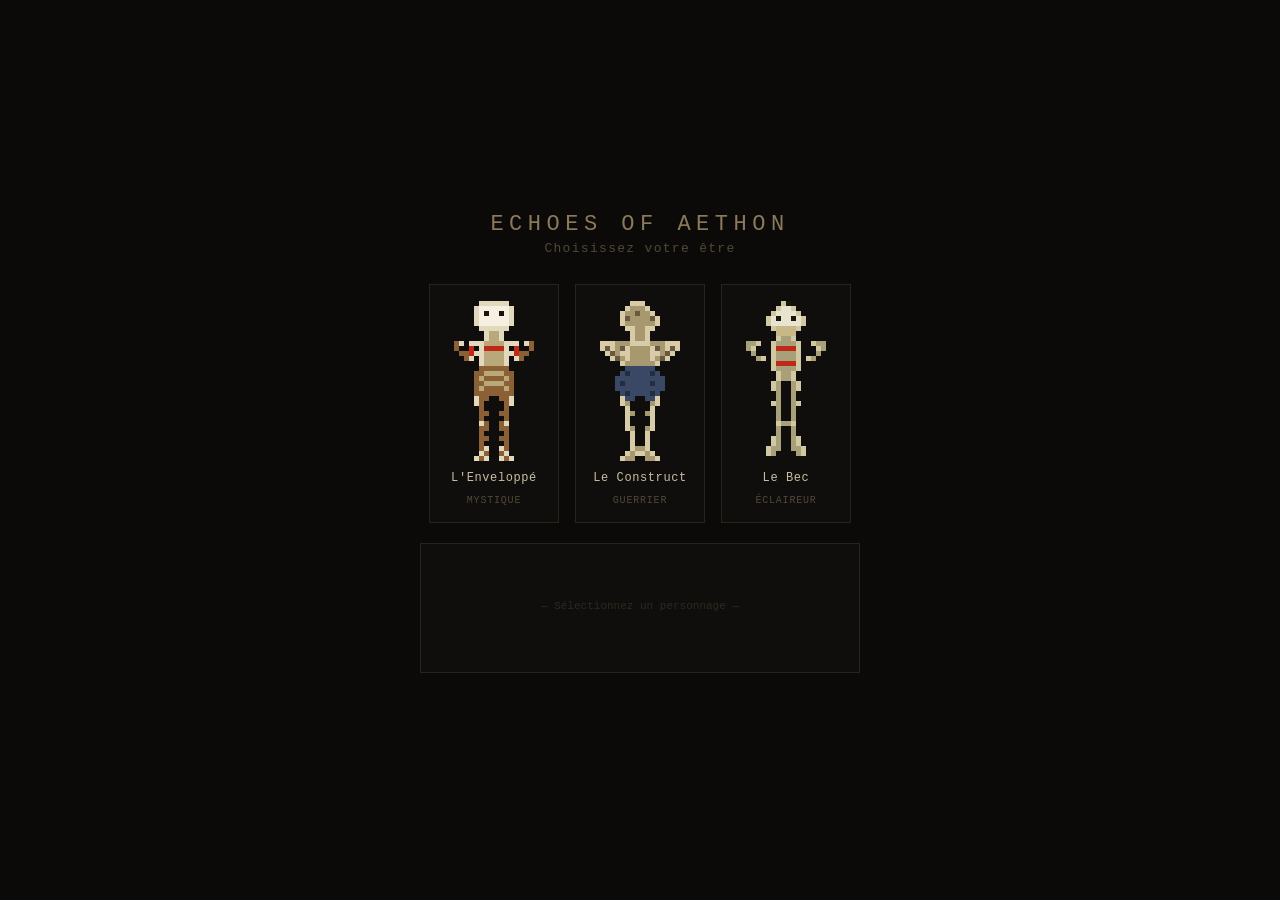
<file: index.html>
<!DOCTYPE html>
<html lang="en">
<head>
  <meta charset="UTF-8">
  <meta name="viewport" content="width=device-width, initial-scale=1.0">
  <title>Echoes of Aethon</title>
  <style>
    * { margin: 0; padding: 0; box-sizing: border-box; }
    html, body {
      width: 100%; height: 100%;
      background: #000;
      display: flex;
      align-items: center;
      justify-content: center;
      overflow: hidden;
    }
    #canvas-container {
      image-rendering: pixelated;
      background: #000;
      display: flex;
      align-items: center;
      justify-content: center;
    }
  </style>
</head>
<body>

<!-- CONFIG — must be first, everything depends on it -->
<script src="js/engine/config.js"></script>

<!-- DATA -->
<script src="js/data/abilities.js"></script>
<script src="js/data/spells.js"></script>
<script src="js/data/items.js"></script>
<script src="js/data/enemies.js"></script>
<script src="js/data/areas.js"></script>
<script src="js/data/areas_patch.js"></script>
<script src="js/data/npcs.js"></script>
<script src="js/data/npcs_extra.js"></script>
<script src="js/data/quests.js"></script>
<script src="js/data/quests_extra.js"></script>
<script src="js/data/maps.js"></script>
<script src="js/data/maps_extended.js"></script>
<script src="js/data/maps_phase3.js"></script>
<script src="js/data/maps_phase4.js"></script>
<script src="js/data/maps_phase5.js"></script>
<script src="js/data/characters.js"></script>

<!-- ENGINE CORE (depend on config + data) -->
<script src="js/engine/sprite_scaler.js"></script>
<script src="js/engine/sprites_48.js"></script>
<script src="js/engine/input.js"></script>
<script src="js/engine/camera.js"></script>
<script src="js/engine/tilemap.js"></script>
<script src="js/engine/player.js"></script>

<!-- SPRITES -->
<script src="js/engine/sprites.js"></script>
<script src="js/engine/spritedata.js"></script>
<script src="js/engine/sprite_integration.js"></script>
<script src="js/engine/sprites_detailed.js"></script>

<!-- EFFECTS & PARTICLES -->
<script src="js/engine/effects.js"></script>
<script src="js/engine/particles.js"></script>
<script src="js/engine/damage_numbers.js"></script>
<script src="js/engine/effects_integration.js"></script>
<script src="js/engine/engine_effects_patch.js"></script>

<!-- LIGHTING -->
<script src="js/engine/lighting.js"></script>
<script src="js/engine/lighting_integration.js"></script>
<script src="js/engine/keyboard_layouts.js"></script>

<!-- LEGACY COMBAT BASE (patched over by combat_full below) -->
<script src="js/engine/combat_canvas.js"></script>
<script src="js/engine/combat_canvas_integration.js"></script>

<!-- HD UI -->
<script src="js/engine/ui_hd.js"></script>

<!-- OVERLAY SYSTEMS (dialogue · inventory · combat — loaded before engine.js so they exist at init time) -->
<script src="js/engine/dialogue_canvas.js"></script>
<script src="js/engine/inventory_canvas.js"></script>
<script src="js/engine/combat_full.js"></script>
<script src="js/engine/combat_enhanced.js"></script>

<!-- AUDIO -->
<script src="js/engine/audio.js"></script>
<script src="js/engine/audio_integration.js"></script>

<!-- DEBUG -->
<script src="js/engine/debug_mode.js"></script>

<!-- POLISH -->
<script src="js/engine/minimap.js"></script>
<script src="js/engine/cutscene.js"></script>
<script src="js/engine/ui_polish.js"></script>
<script src="js/engine/polish_integration.js"></script>

<!-- GAME SYSTEMS -->
<script src="js/audio.js"></script>
<script src="js/systems/state.js"></script>
<script src="js/systems/time.js"></script>
<script src="js/systems/reputations.js"></script>
<script src="js/systems/skills.js"></script>
<script src="js/systems/combat.js"></script>
<script src="js/systems/dialogue.js"></script>
<script src="js/systems/inventory.js"></script>
<script src="js/systems/movements.js"></script>
<script src="js/systems/quests.js"></script>
<script src="js/systems/save.js"></script>
<script src="js/systems/character_select.js"></script>

<!-- ENGINE (last — inits after all systems are defined) -->
<script src="js/engine/engine.js"></script>

<!-- ENTRY -->
<script src="main.js"></script>

</body>
</html>
</file>
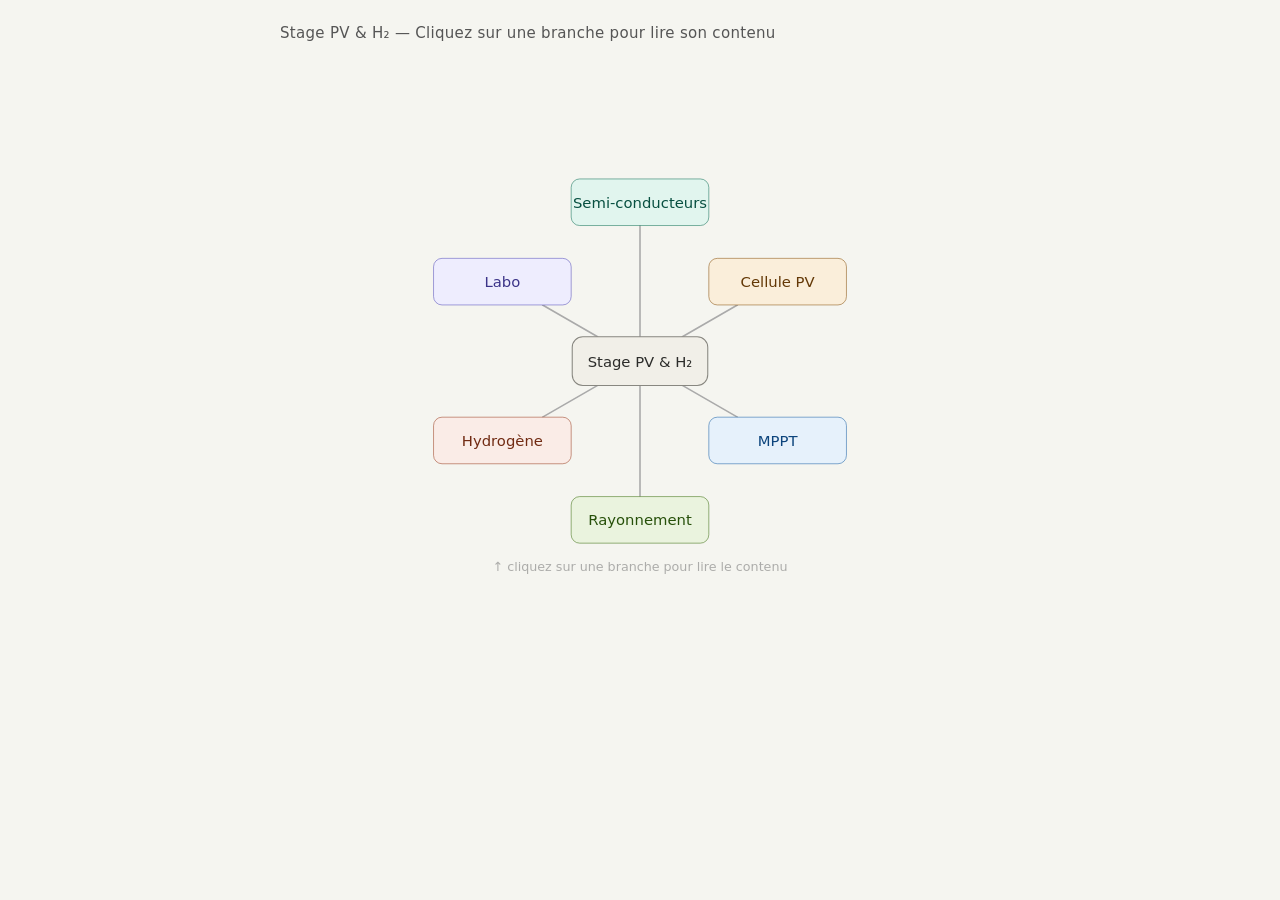
<file: js/systems/carte_mentale.html>
<!DOCTYPE html>
<html lang="fr">
<head>
<meta charset="UTF-8">
<meta name="viewport" content="width=device-width, initial-scale=1.0">
<title>Carte mentale — Stage PV & H₂</title>
<style>
  *{box-sizing:border-box;margin:0;padding:0}
  body{font-family:system-ui,sans-serif;background:#f5f5f0;display:flex;flex-direction:column;align-items:center;padding:24px 16px;min-height:100vh}
  h1{font-size:15px;font-weight:500;color:#555;margin-bottom:12px;letter-spacing:.02em}
  #wrap{width:100%;max-width:720px}
  svg{width:100%;height:auto}
  .mn{cursor:pointer}.mn rect{transition:stroke-width .12s,filter .12s}.mn:hover rect{filter:brightness(.93)}
  #panel{display:none;margin-top:8px;border:1px solid #ddd;border-radius:12px;overflow:hidden;background:#fff;box-shadow:0 1px 4px rgba(0,0,0,.06)}
  #ph{padding:12px 16px;font-size:14px;font-weight:600;border-bottom:1px solid #eee}
  #pb{padding:8px 16px 12px}
  .pi{padding:7px 0;border-bottom:1px solid #f0f0f0;display:grid;grid-template-columns:150px 1fr;gap:12px;align-items:start}
  .pi:last-child{border-bottom:none}
  .pl{font-weight:600;font-size:12px;color:#333;padding-top:1px}
  .pv{font-size:12px;color:#555;line-height:1.6}
  @media(prefers-color-scheme:dark){
    body{background:#1a1a1a}#panel{background:#242424;border-color:#3a3a3a}
    #ph{border-bottom-color:#333}.pi{border-bottom-color:#333}
    .pl{color:#ddd}.pv{color:#999}h1{color:#888}
  }
</style>
</head>
<body>
<div id="wrap">
<h1>Stage PV &amp; H₂ — Cliquez sur une branche pour lire son contenu</h1>
<svg viewBox="0 0 680 500" xmlns="http://www.w3.org/2000/svg">
<defs>
<style>
.t{font:14px system-ui,sans-serif;fill:#444}
.th{font:500 14px system-ui,sans-serif;fill:#333}
.ts{font:12px system-ui,sans-serif;fill:#666}
/* branch colors */
.c-teal rect{fill:#E1F5EE;stroke:#0F6E56}
.c-teal text{fill:#085041}
.c-amber rect{fill:#FAEEDA;stroke:#854F0B}
.c-amber text{fill:#633806}
.c-blue rect{fill:#E6F1FB;stroke:#185FA5}
.c-blue text{fill:#0C447C}
.c-green rect{fill:#EAF3DE;stroke:#3B6D11}
.c-green text{fill:#27500A}
.c-coral rect{fill:#FAECE7;stroke:#993C1D}
.c-coral text{fill:#712B13}
.c-purple rect{fill:#EEEDFE;stroke:#534AB7}
.c-purple text{fill:#3C3489}
.c-gray rect{fill:#F1EFE8;stroke:#888780}
.c-gray text{fill:#2C2C2A}
@media(prefers-color-scheme:dark){
.c-teal rect{fill:#085041;stroke:#5DCAA5}.c-teal text{fill:#9FE1CB}
.c-amber rect{fill:#633806;stroke:#EF9F27}.c-amber text{fill:#FAC775}
.c-blue rect{fill:#0C447C;stroke:#378ADD}.c-blue text{fill:#B5D4F4}
.c-green rect{fill:#27500A;stroke:#639922}.c-green text{fill:#C0DD97}
.c-coral rect{fill:#712B13;stroke:#D85A30}.c-coral text{fill:#F5C4B3}
.c-purple rect{fill:#3C3489;stroke:#7F77DD}.c-purple text{fill:#CECBF6}
.c-gray rect{fill:#2C2C2A;stroke:#888780}.c-gray text{fill:#D3D1C7}
.th{fill:#ccc}.ts{fill:#888}
}
</style>
</defs>

<!-- Connector lines -->
<line x1="340" y1="267" x2="340" y2="162" stroke="#aaa" stroke-width="1.5" stroke-linecap="round"/>
<line x1="380" y1="267" x2="432" y2="237" stroke="#aaa" stroke-width="1.5" stroke-linecap="round"/>
<line x1="380" y1="313" x2="432" y2="343" stroke="#aaa" stroke-width="1.5" stroke-linecap="round"/>
<line x1="340" y1="313" x2="340" y2="418" stroke="#aaa" stroke-width="1.5" stroke-linecap="round"/>
<line x1="300" y1="313" x2="248" y2="343" stroke="#aaa" stroke-width="1.5" stroke-linecap="round"/>
<line x1="300" y1="267" x2="248" y2="237" stroke="#aaa" stroke-width="1.5" stroke-linecap="round"/>

<!-- Centre -->
<g class="c-gray">
  <rect x="276" y="267" width="128" height="46" rx="10" stroke-width="1"/>
  <text class="th" x="340" y="290" text-anchor="middle" dominant-baseline="central">Stage PV &amp; H₂</text>
</g>

<!-- Branches principales -->
<g class="mn c-teal" id="n-semi" onclick="S('semi')">
  <rect x="275" y="118" width="130" height="44" rx="8" stroke-width="0.5"/>
  <text class="th" x="340" y="140" text-anchor="middle" dominant-baseline="central">Semi-conducteurs</text>
</g>
<g class="mn c-amber" id="n-cell" onclick="S('cell')">
  <rect x="405" y="193" width="130" height="44" rx="8" stroke-width="0.5"/>
  <text class="th" x="470" y="215" text-anchor="middle" dominant-baseline="central">Cellule PV</text>
</g>
<g class="mn c-blue" id="n-mppt" onclick="S('mppt')">
  <rect x="405" y="343" width="130" height="44" rx="8" stroke-width="0.5"/>
  <text class="th" x="470" y="365" text-anchor="middle" dominant-baseline="central">MPPT</text>
</g>
<g class="mn c-green" id="n-ray" onclick="S('ray')">
  <rect x="275" y="418" width="130" height="44" rx="8" stroke-width="0.5"/>
  <text class="th" x="340" y="440" text-anchor="middle" dominant-baseline="central">Rayonnement</text>
</g>
<g class="mn c-coral" id="n-hyd" onclick="S('hyd')">
  <rect x="145" y="343" width="130" height="44" rx="8" stroke-width="0.5"/>
  <text class="th" x="210" y="365" text-anchor="middle" dominant-baseline="central">Hydrogène</text>
</g>
<g class="mn c-purple" id="n-lab" onclick="S('lab')">
  <rect x="145" y="193" width="130" height="44" rx="8" stroke-width="0.5"/>
  <text class="th" x="210" y="215" text-anchor="middle" dominant-baseline="central">Labo</text>
</g>

<text class="ts" x="340" y="488" text-anchor="middle" opacity="0.5">↑ cliquez sur une branche pour lire le contenu</text>
</svg>

<!-- Panneau de contenu -->
<div id="panel">
  <div id="ph"></div>
  <div id="pb"></div>
</div>
</div>

<script>
const D={
  semi:{l:"Semi-conducteurs & Physique PV",c:["#0F6E56","#5DCAA5"],i:[
    ["Bandes Ec / Ev","Ec = bas de la bande de conduction (siège du courant électrique). Ev = haut de la bande de valence (électrons liants entre atomes)."],
    ["Gap Eg — bande interdite","Zone d'énergie interdite entre Ev et Ec. Petit gap → semi-conducteur. Grand gap → isolant. Mesurable via le seuil d'absorption optique."],
    ["Niveau de Fermi EF","Énergie d'équilibre des porteurs de charge. Dans un semi-conducteur intrinsèque : EF se situe à mi-gap. Correspond au travail d'extraction des électrons."],
    ["Si — gap indirect","La transition Ev→Ec nécessite un phonon (vibration du réseau cristallin) → absorption progressive → épaisseur 200–300 μm nécessaire pour absorber le solaire (vs quelques μm pour un gap direct)."],
    ["Dopage N (phosphore)","Phosphore : 5 e⁻ de valence → donneur d'électrons. Porteurs majoritaires : électrons libres. Concentration typique dans l'émetteur : 1–2×10²⁰ cm⁻³."],
    ["Dopage P (bore)","Bore : 3 e⁻ de valence → accepteur, crée des trous. Porteurs majoritaires : trous. Concentration dans la base : 5×10¹⁵ cm⁻³."],
  ]},
  cell:{l:"Cellule Photovoltaïque",c:["#854F0B","#EF9F27"],i:[
    ["Émetteur n⁺ (E)","Épaisseur ≈ 0.3 μm. [P] = 1–2×10²⁰ cm⁻³. Zone la plus proche de la surface, exposée à la lumière."],
    ["Zone de déplétion (w)","≈ 0.3 μm à la jonction p-n. Champ électrique interne sépare e⁻ et trous photo-générés. S'étend principalement dans la base (moins dopée)."],
    ["Base p₀ (B)","200–300 μm d'épaisseur. [B] = 5×10¹⁵ cm⁻³. Zone la plus épaisse, absorbe le proche infrarouge."],
    ["Pertes radiatives","IR (sous le gap) → traversent sans absorption → 18% de l'énergie perdue. UV (sur le gap) → 1 paire e⁻/trou créée, excédent → chaleur réseau → 28% perdu."],
    ["Schéma équivalent","Source Iph (∝ éclairement) + diode Id + résistance shunt Rsh + résistance série Rs (contacts, doigts de grille). I = Iph − Id − V/Rsh."],
    ["FF & Rendement","FF = Pm / (Icc × Vco). ηC = 16–26% (cellules 2018). Meilleurs modules : jusqu'à 22.2% (SUNPOWER). Pm se lit graphiquement sur la courbe I(V)."],
    ["Améliorations","Structuration surface en pyramides / nid-d'abeilles (piégeage lumière). Couches de passivation. Sur-dopage n⁺ sous contacts. Champ arrière p⁺."],
  ]},
  mppt:{l:"MPPT — Maximum Power Point Tracking",c:["#185FA5","#378ADD"],i:[
    ["Principe général","Adapter en permanence VMPP / IMPP pour extraire la puissance maximale quelles que soient T° et irradiance. Le MPP est trouvé par essai-erreur."],
    ["Fixed Duty Cycle","Le plus simple. Réglage unique, jamais actualisé. Aucun retour d'information."],
    ["Méthode Beta","Variable β = f(V, I, T, constantes jonction). β quasi-constante au MPP → boucle fermée sur référence constante."],
    ["Perturb & Observe (P&O)","Perturbe la tension V du panneau, observe ΔP. Si ΔP>0 → même sens. Si ΔP<0 → sens inverse. Le plus utilisé en pratique."],
    ["Hill Climbing","Même principe que P&O mais perturbe le rapport cyclique du convertisseur (et non V directement)."],
    ["Incremental Conductance","Condition MPP : dI/dV = −I/V. Compare conductance incrémentale et instantanée. Sait quand il est au MPP → arrête. Robuste sous irradiance variable."],
    ["Limites P&O","Grand pas → rapide mais oscillations fortes. Petit pas → précis mais lent. Erratique sous ombrage partiel ou irradiance variant rapidement."],
    ["CerboGX + MPPT100","Contrôleur Victron Energy (matériel réel dans le labo). Supervision complète de l'installation. Couplé au JNE pour comparer réel vs simulé."],
  ]},
  ray:{l:"Rayonnement Solaire",c:["#3B6D11","#639922"],i:[
    ["Direct","Traverse l'atmosphère sans modification. Vient directement du disque solaire. Direction précisément définie."],
    ["Diffus","Diffusé par les particules en suspension : nuages, aérosols, poussières, bâtiments. Pas de direction privilégiée."],
    ["Réfléchi","Fraction réfléchie par le sol, la végétation, les bâtiments. Caractérisé par l'albédo. Corps noir parfait → albédo = 0."],
    ["Global","Somme des trois composantes : Global = Direct + Diffus + Réfléchi. Grandeur mesurée sur le plan du capteur."],
    ["Station météo (labo)","Mesure : irradiance IR, UV, humidité, vitesse du vent. Skyviewer + mini-ordinateur numérise les données. 11 stations de ce type dans le monde."],
  ]},
  hyd:{l:"Hydrogène — Production & Stockage",c:["#993C1D","#D85A30"],i:[
    ["Chaîne complète","PV → électricité → Électrolyseur → H₂ stocké → Pile à combustible → électricité. Objectif : stocker l'excédent PV (beau temps) pour les périodes de faible production."],
    ["Électrolyse de l'eau","Courant électrique (issu des PV) dans l'eau → H₂ se dégage à la cathode, O₂ à l'anode."],
    ["Pile à combustible","H₂ + O₂ → électricité + eau. Réaction inverse de l'électrolyse. Restitue l'énergie stockée."],
    ["Montage parallèle ✓ (préférable)","Tension constante → favorable à l'électrolyse → débit H₂ se multiplie par le nombre d'électrolyseurs. Rendement stable."],
    ["Montage série ✗","Tension divisée par n → puissance consommée réduite → débit H₂ chute. Moins efficace."],
    ["Diodes de blocage","Empêchent le courant de circuler vers les panneaux ombragés (protection contre les points chauds). Empêchent aussi la décharge des batteries dans les panneaux la nuit."],
  ]},
  lab:{l:"Visite du Laboratoire",c:["#534AB7","#7F77DD"],i:[
    ["Salle 1 — Conversion CC/CA","Objectif : limiter les conversions multiples CA↔CC (pertes à chaque étape). Distribution directe en CC. PoE (alimentation via câble réseau). Transmission via ondes WiFi/4G."],
    ["JNE — Jumeau Numérique","Jumeau Numérique d'Enseignement : simule en temps réel PV, éolienne… via alimentations programmables. Comparé au système Victron réel (MPPT100 + CerboGX)."],
    ["Salle 2 — Gravure circuits","Attaque chimique (acide en moule sur la zone voulue) ou fraisage CNC pour dessiner le pattern. Désormais ils achètent directement les circuits."],
    ["MPPT100 + CerboGX","Installation Victron Energy réelle dans le labo. Sert à comparer les mesures réelles vs le JNE simulé."],
    ["Salle 4 — Hydrogène","Électrolyseur (boîte avec diffuseur) alimenté par PV → H₂. Pile à combustible reconvertit en électricité. Chaîne complète visible en direct."],
    ["Station météo","Mesure : irradiance, IR, UV, humidité, vitesse du vent. Skyviewer convertit en numérique. 11 stations de ce type dans le monde."],
  ]}
};

const dk=matchMedia('(prefers-color-scheme:dark)').matches;
let cur=null;

function S(id){
  const panel=document.getElementById('panel');
  const ph=document.getElementById('ph');
  const pb=document.getElementById('pb');
  if(cur){
    const old=document.getElementById('n-'+cur);
    if(old)old.querySelector('rect').setAttribute('stroke-width','0.5');
  }
  if(cur===id){panel.style.display='none';cur=null;return;}
  cur=id;
  const node=document.getElementById('n-'+id);
  if(node)node.querySelector('rect').setAttribute('stroke-width','2');
  const c=D[id].c[dk?1:0];
  ph.style.color=c;
  ph.style.borderLeft='4px solid '+c;
  ph.style.paddingLeft='12px';
  ph.textContent=D[id].l;
  pb.innerHTML=D[id].i.map(([l,v])=>`<div class="pi"><span class="pl">${l}</span><span class="pv">${v}</span></div>`).join('');
  panel.style.display='block';
}
</script>
</body>
</html>
</file>
